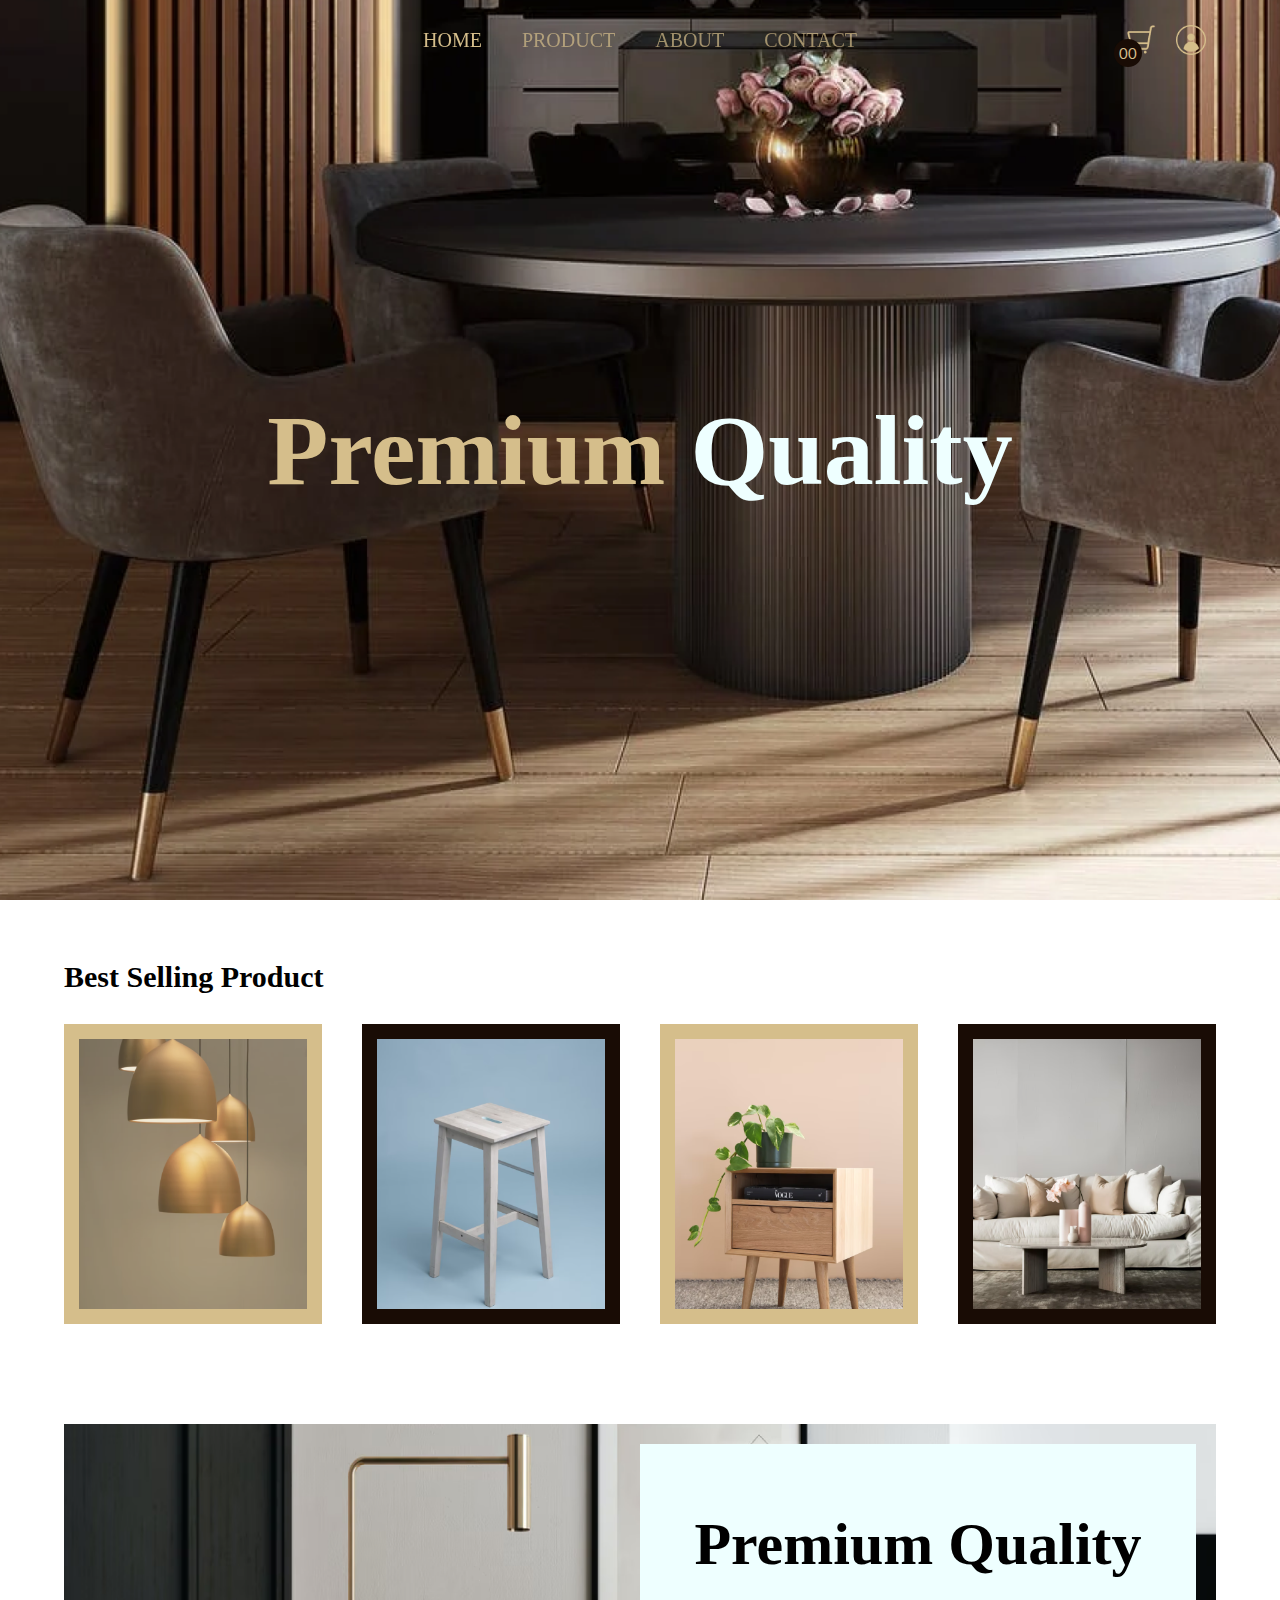
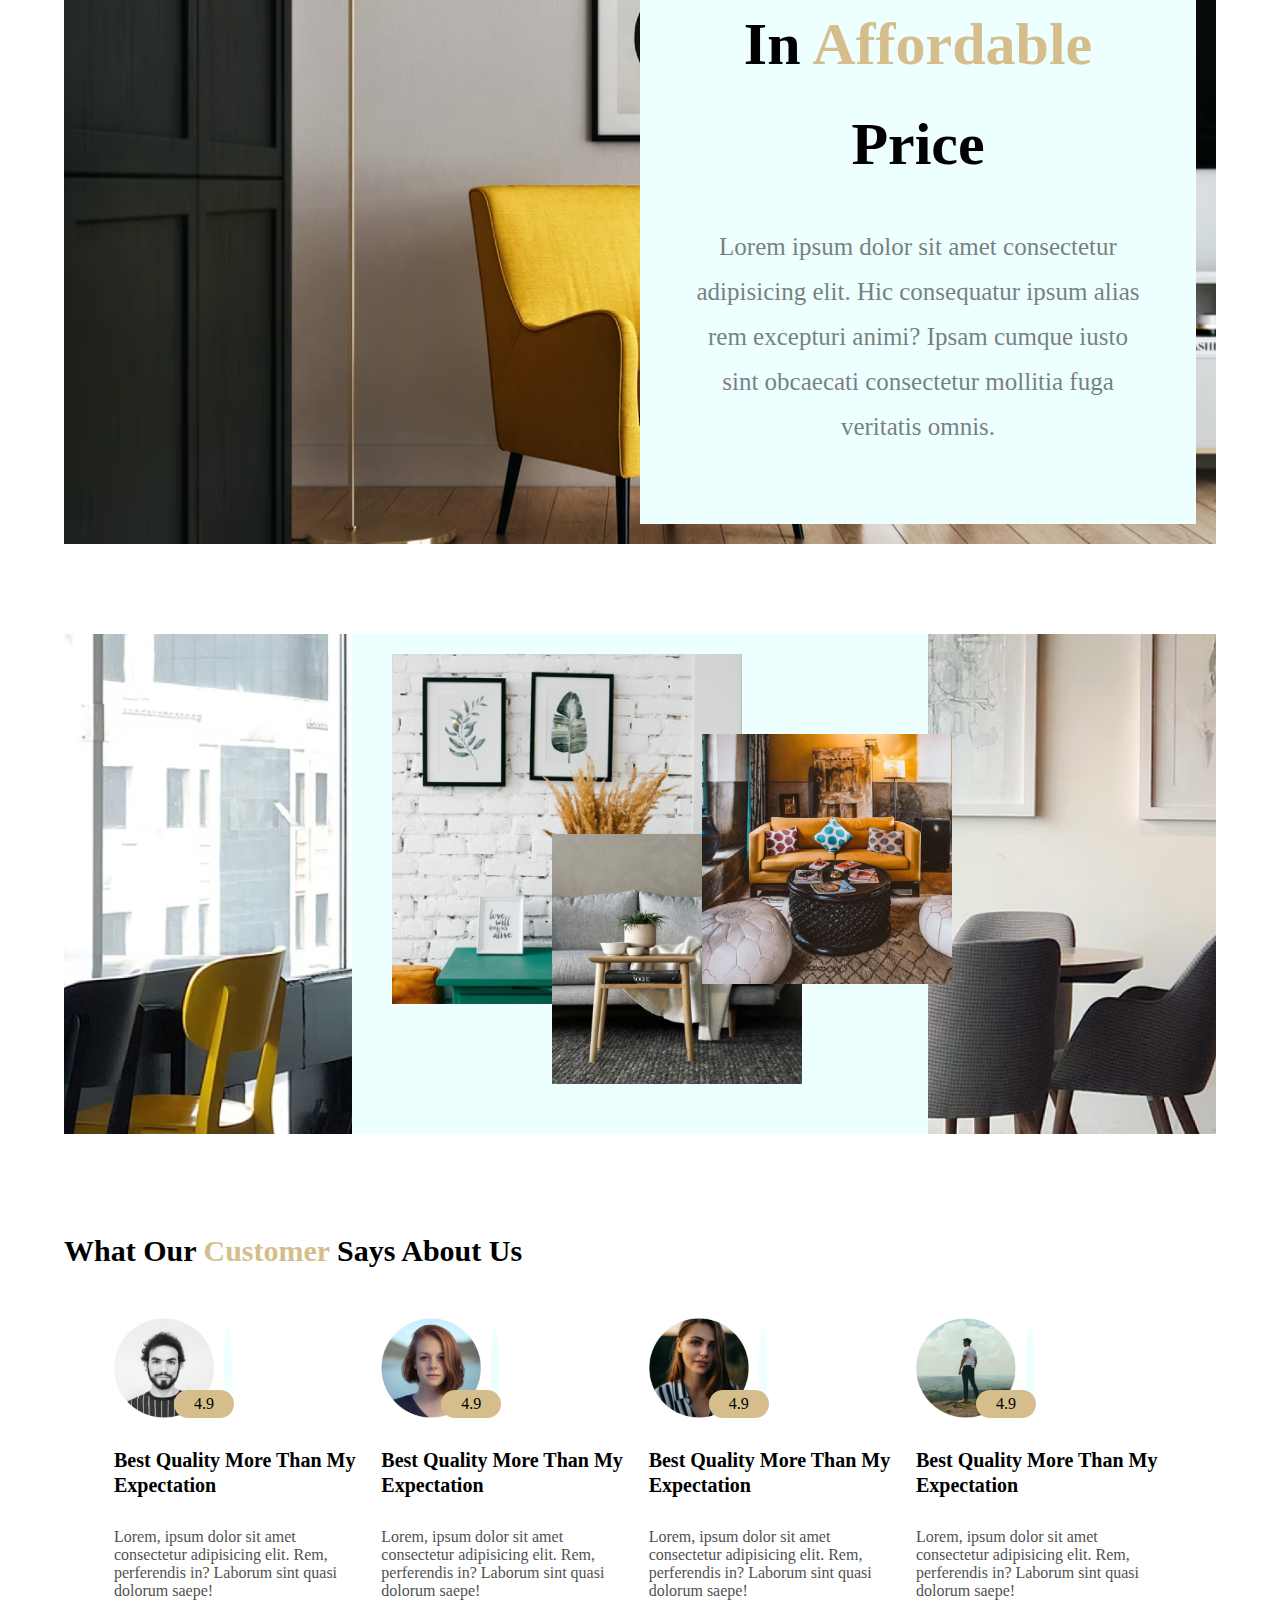
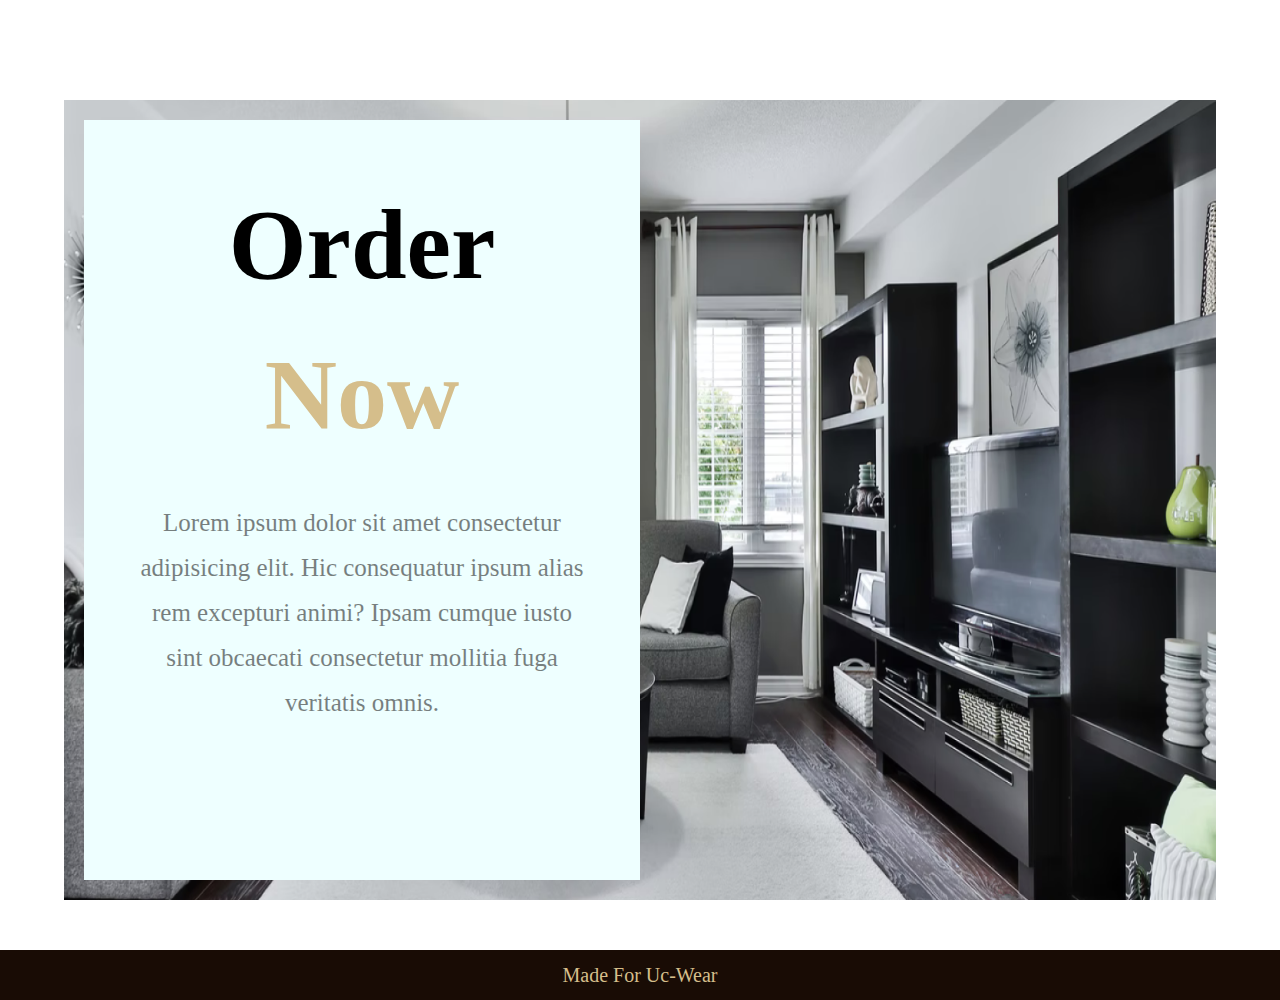
<file: index.html>
<!DOCTYPE html>
<html>

<head>
    <meta charset='utf-8'>
    <meta http-equiv='X-UA-Compatible' content='IE=edge'>
    <title>UC-WEARS.COM</title>
    <meta name='viewport' content='width=device-width, initial-scale=1'>
    <link rel="preconnect" href="https://fonts.googleapis.com">
    <link rel="preconnect" href="https://fonts.gstatic.com" crossorigin>
    <link href="https://fonts.googleapis.com/css2?family=Cinzel&family=Lato:wght@100&display=swap" rel="stylesheet">
    <link rel="stylesheet" href="/css/style.css">
</head>

<body>
    <!--! =====================navbar section============== -->
    
    <nav class="navbar ">   
        <ul class="links-container">
          
<li class="link-item"><a href="#" class="link active">HOME</a></li>
<li class="link-item"><a href="#" class="link">PRODUCT</a></li>
<li class="link-item"><a href="#" class="link">ABOUT</a></li>
<li class="link-item"><a href="#" class="link">CONTACT</a></li>
        </ul>
        <div class="user-interaction">
            <div class="cart">
                <img src="img/cart.png" class="cart-icon" alt="">
                <span class="cart-item-count">00</span>
            </div>
            <div class="user">
                <img src="img/user.png" class="user-icon" alt="">
            </div>
        </div>
    </nav>
     <!--! ===============header section ============== -->

   <header class="header-section">
    <h1 class="header-heading"><span>premium </span>quality</h1>

   </header>
 <!--! ===============header section ends============== -->

<!-- !====================best selling  product section======== -->
<section class="best-selling-product-section">
<h1 class="section-title">best selling  product</h1>
<div class="product-container">
    <div class="product-card">
        <img src="img/product-1.png" class="product-img" alt="">
        <p class="product-name">light ▶</p>
    </div>
    <div class="product-card">
        <img src="img/product-2.png" class="product-img" alt="">
        <p class="product-name">table ▶</p>
    </div>
    <div class="product-card">
        <img src="img/product-3.png" class="product-img" alt="">
        <p class="product-name">storage ▶</p>
    </div>
    <div class="product-card">
        <img src="img/product-4.png" class="product-img" alt="">
        <p class="product-name">sofa ▶</p>
     </div>
</div>
</section>
<!--! ===========mid section=============== -->
<section class="mid-section">
    <div class="section-item-container">
        <img src="img/bg-2.png" class="section-bg" alt="">
        <div class="section-info">
            <h1 class="title">premium quality in <span>affordable</span> price</h1>
            <p class="info">Lorem ipsum dolor sit amet consectetur adipisicing elit. Hic consequatur ipsum alias rem excepturi animi? Ipsam cumque iusto sint obcaecati consectetur mollitia fuga veritatis omnis.</p>
        </div>
    </div>
</section>
<!-- !==============image collage section========= -->
<section class="image-mid-section">
<div class="image-collage">
    <div class="image-collection">
        <img src="img/poster-1.png" class="collage-img" alt="">
        <img src="img/poster-2.png" class="collage-img" alt="">
        <img src="img/poster-3.png" class="collage-img" alt="">
    </div>

</div>
</section>
<!-- !===========review section============ -->
<section class="review-section">
    <h1 class="section-title">what our <span>customer</span> says about us</h1>
    <div class="review-container">
        
        <div class="review-card">
            <div class="user-dp" data-rating="4.9">
<img src="img/user 1.png" alt="">
            </div>
            <h2 class="review-title">best quality more than my expectation</h2>
            <p class="review">Lorem, ipsum dolor sit amet consectetur adipisicing elit. Rem, perferendis in? Laborum sint quasi dolorum saepe!</p>
        </div>

        <div class="review-card">
            <div class="user-dp" data-rating="4.9">
<img src="img/user 2.png" alt="">
            </div>
            <h2 class="review-title">best quality more than my expectation</h2>
            <p class="review">Lorem, ipsum dolor sit amet consectetur adipisicing elit. Rem, perferendis in? Laborum sint quasi dolorum saepe!</p>
        </div>

        <div class="review-card">
            <div class="user-dp" data-rating="4.9">
<img src="img/user 3.png" alt="">
            </div>
            <h2 class="review-title">best quality more than my expectation</h2>
            <p class="review">Lorem, ipsum dolor sit amet consectetur adipisicing elit. Rem, perferendis in? Laborum sint quasi dolorum saepe!</p>
        </div>

        <div class="review-card">
            <div class="user-dp" data-rating="4.9">
<img src="img/user 4.png" alt="">
            </div>
            <h2 class="review-title">best quality more than my expectation</h2>
            <p class="review">Lorem, ipsum dolor sit amet consectetur adipisicing elit. Rem, perferendis in? Laborum sint quasi dolorum saepe!</p>
        </div>
    </div>
</section>
<!--! ============end section============== -->
<section class="end-section">
    <div class="section-item-container">
        <img src="img/bg-3.png" class="section-bg" alt="">
        <div class="section-info">
            <h1 class="title">order <span>now</span> </h1>
            <p class="info">Lorem ipsum dolor sit amet consectetur adipisicing elit. Hic consequatur ipsum alias rem excepturi animi? Ipsam cumque iusto sint obcaecati consectetur mollitia fuga veritatis omnis.</p>
        </div>
    </div>
</section>
<footer>made for Uc-Wear</footer>


<script src="js/home.js"></script>
</body>

</html>
</file>
<file: css/style.css>
* {
    margin: 0;
    padding: 0;
    box-sizing: border-box;
}

body {
    font-family: serif;
}

/* !===========navbar============ */
.navbar {

    width: 100%;
    height: 80px;
    position: fixed;
    top: 0;
    left: 0;
    display: flex;
    justify-content: center;
    z-index: 9;
    transition: 0.5s;
}


.navbar.bg {
    background: #eff;
}

.links-container {
    display: flex;
    align-items: center;
    list-style: none;
}

.link-item {
    margin: 10px;
}

.link {
    font-size: 20px;
    color: #d5be8b;
    text-decoration: none;
    padding: 10px;
    opacity: 0.7;
    transition: 0.5s;
}

.navbar.bg .link {
    color: #000;
    opacity: 0.7;
}

.link.active,
.link:hover,
.navbar.bg .link:hover,
.navbar.bg.link.active {
    opacity: 1;
    transition: 0.9s ease;
}

/* ===.user-interaction== */

.user-interaction {
    display: flex;
    position: absolute;
    right: 5vw;
    top: 50%;
    transform: translateY(-50%);
}



.cart,
.user {
    width: 30px;
    height: 30px;
    position: relative;
    margin: 10px;
    cursor: pointer;
}

.cart-icon,
.user-icon {
    width: 100%;
    height: 100%;
    object-fit: cover;
}

.cart-item-count {
    font-family: 'lato', serif;
    color: #d5be8b;
    padding: 5px;
    font-size: 15px;
    background-color: #190c05;
    border-radius: 50%;
    position: absolute;
    bottom: -12px;
    left: -12px;
}

.header-section {
    width: 100%;
    height: 100vh;
    background-image: url(../img/header.png);
    background-size: cover;
    display: flex;
    justify-content: center;
    align-items: center;
}

.header-heading {
    font-size: 100px;
    text-transform: capitalize;
    color: #eff;
}

.header-heading span {
    color: #d5be8b;
}

/* !======best sellling section============  */

.best-selling-product-section {
    position: relative;
    padding: 60px 5vw;
}

.section-title {
    text-transform: capitalize;
    font-size: 30px;
    margin-bottom: 30px;
}

.product-container {
    display: flex;
    justify-content: space-between;
    gap: 40px;
}

.product-card {
    border: 15px solid #d5be8b;
    width: 300px;
    height: 300px;
    overflow: hidden;
    position: relative;

    background-color: #d5be8b;
}

.product-card:nth-child(even) {
    border-color: #190c05;
    background-color: #190c05;

}

.product-img {
    width: 100%;
    height: 100%;
    object-fit: cover;
    transition: 0.5s;
}

.product-name {
    position: absolute;
    color: #eff;
    text-transform: capitalize;
    font-family: 'lato' sans-serif;
    font-size: 25px;
    bottom: 20px;
    left: 50%;
    transform: translateX(-50%);
    opacity: 0;
    transition: .5s;

}

.product-card:hover .product-name {
    opacity: 1;
}

.product-card:hover .product-img {
    opacity: 0.5;
}

/* !============mid section[============] */
.mid-section {
    width: 100%;
    height: 800px;
    padding: 40px 5vw;
}

.section-item-container {
    width: 100%;
    height: 100%;
    position: relative;
    padding: 20px;
}

.section-bg {
    width: 100%;
    height: 100%;
    position: absolute;
    z-index: -1;
    top: 0;
    left: 0;
}

.section-info {
    width: 50%;
    height: 100%;
    background: #eff;
    display: block;
    margin-left: auto;
    padding: 50px;
    text-align: center;
}

.title {
    font-size: 60px;
    line-height: 100px;
    text-transform: capitalize;
}

.title span {
    color: #d5be8b;
}

.info {
    font-family: 'lato' sans-serif;
    font-size: 25px;
    line-height: 45px;
    margin-top: 30px;
    opacity: .5;
}

/* ================image collage=========== */

.image-mid-section {
    width: 100%;
    height: 600px;
    padding: 50px 5vw;
}

.image-collage {
    width: 100%;
    height: 100%;
    background: url(../img/bg-1.png);
    background-size: cover;
}

.image-collection {
    position: relative;
    display: block;
    width: 50%;
    height: 100%;
    background: #eff;
    margin: auto;
}

.collage-img {
    position: absolute;
    object-fit: cover;
    transition: .5s;
}

.collage-img:nth-child(1) {
    width: 350px;
    height: 350px;
    top: 20px;
    left: 40px;

}

.collage-img:nth-child(2) {
    width: 250px;
    height: 250px;
    top: 200px;
    left: 200px;

}

.collage-img:nth-child(3) {
    width: 250px;
    height: 250px;
    top: 100px;
    left: 350px;

}

.collage-img:hover {
    transform: translateY(-10px);
}

/*   !========review section========= */

.review-section {
    padding: 50px 5vw;
}

.section-title span {
    color: #d5be8b;
}

.review-container {
    margin: 50px;
    margin-bottom: 0;
    display: flex;
    justify-content: space-between;
}

.review-card {
    width: 250px;
    height: auto;
    font-family: 'lato' sans-serif;
}

.user-dp {
    width: 100px;
    height: 100px;
    border-radius: 50%;
    position: relative;
}

.user-dp img {
    width: 100%;
    height: 100%;
    object-fit: cover;
}

.user-dp::before {
    content: '';
    position: absolute;
    top: 10px;
    left: 110px;
    right: 10px;
    bottom: 10px;
    border-radius: 50%;
    border: 4px solid #eff;
}

.user-dp::after {
    content: attr(data-rating);
    position: absolute;
    bottom: 0;
    right: -20px;
    padding: 5px 20px;
    border-radius: 20px;
    background: #d5be8b;

}

.review-title {
    font-size: 20px;
    line-height: 25px;
    margin: 30px 0;
    text-transform: capitalize;
}

.review {
    opacity: 0.7;
}

.end-section {
    padding: 50px 5vw;
}

.end-section .section-item-container {
    height: 800px;

}

.end-section .section-info {
    margin: 0;
}

.end-section .title {
    font-size: 100px;
    line-height: 150px;
}

footer {
    font-family: 'lato' sans-serif;
    color: #d5be8b;
    background: #190c05;
    width: 100%;
    height: 50px;
    line-height: 50px;
    text-align: center;
    text-transform: capitalize;
    font-size: 20px;
}
</file>
